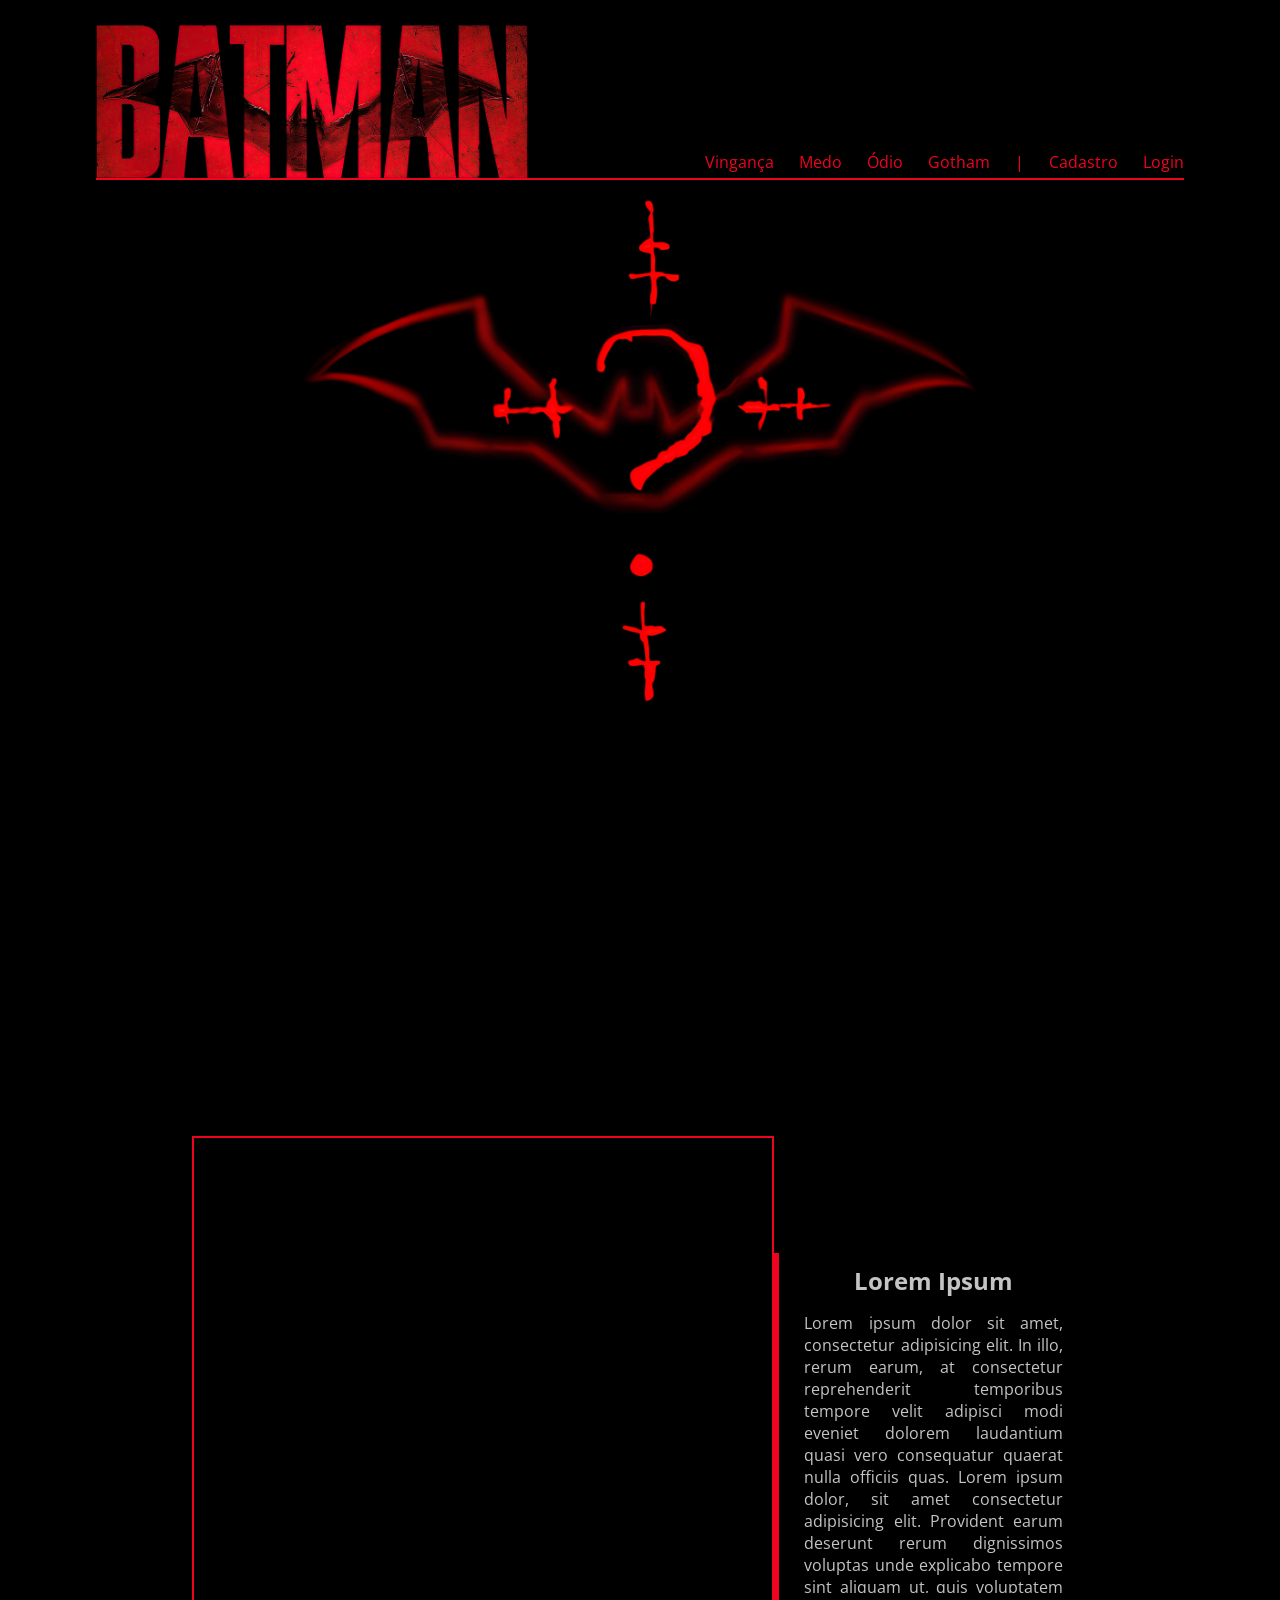
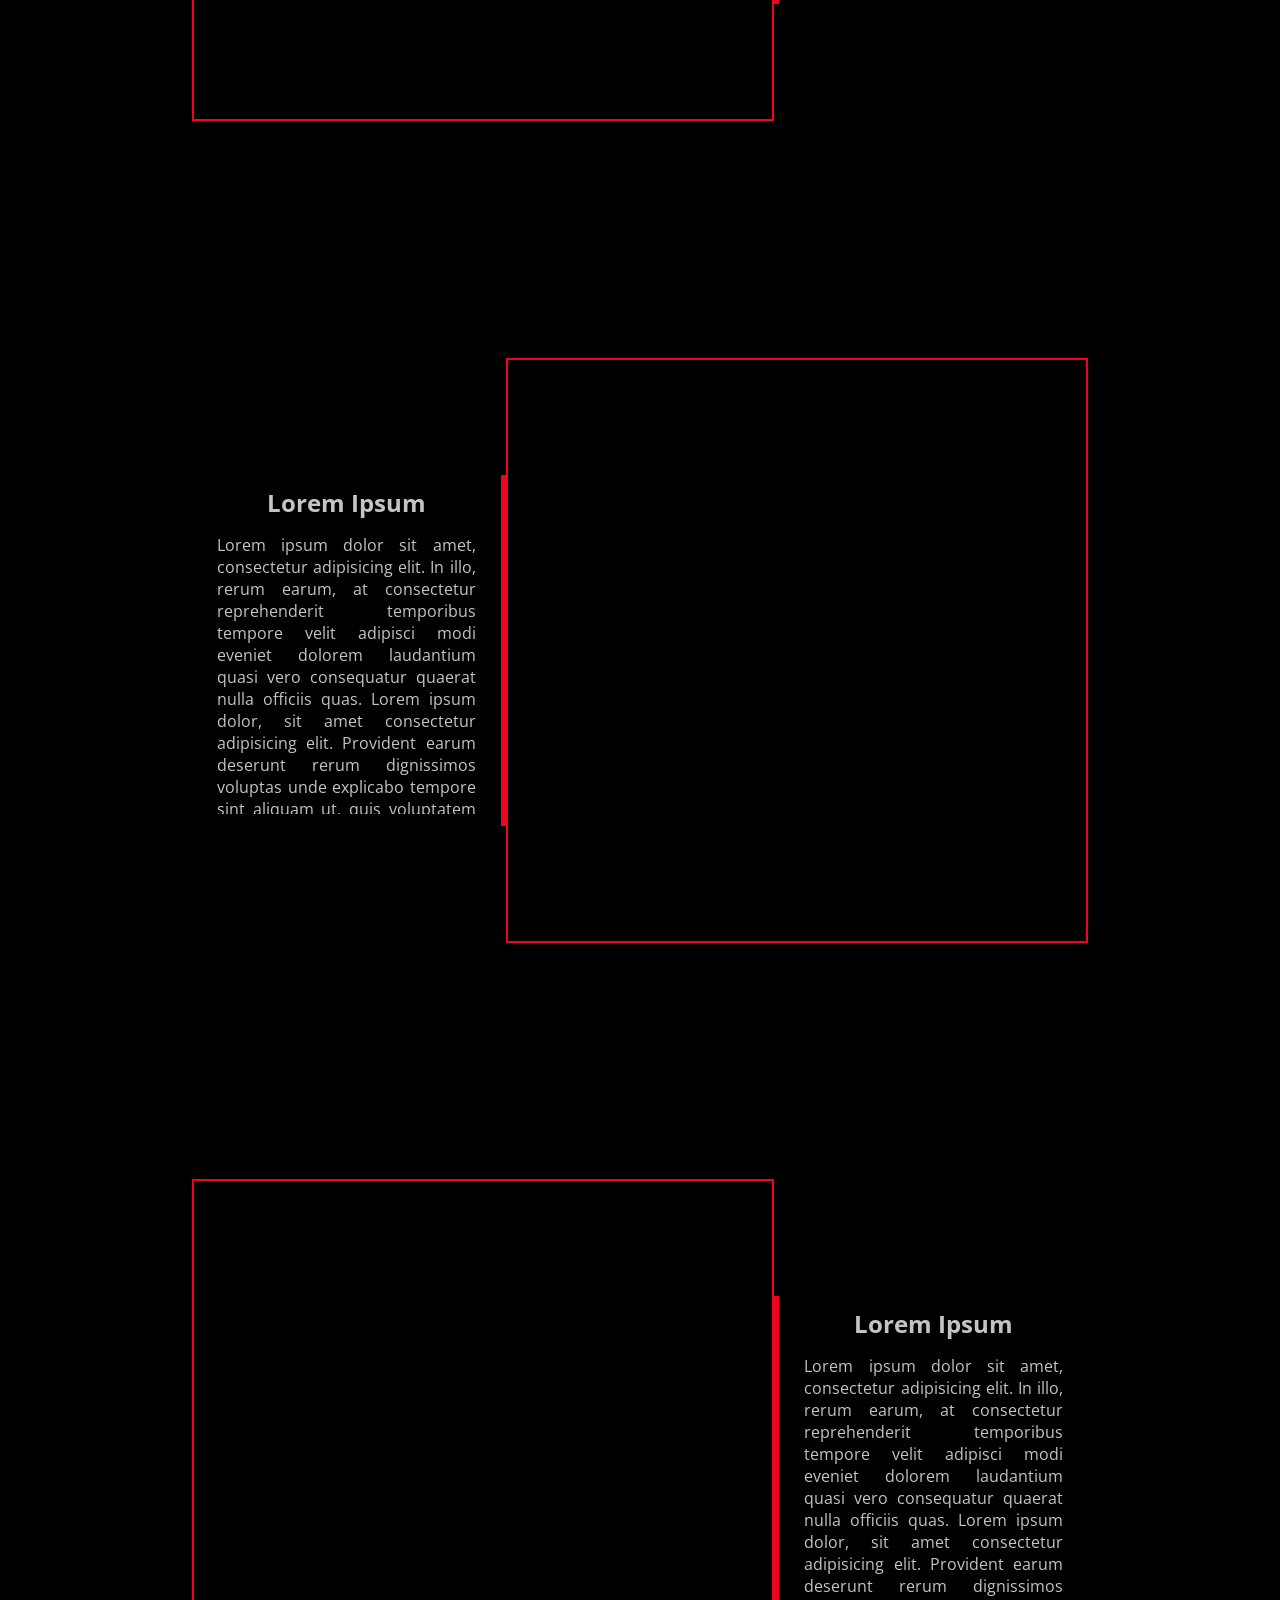
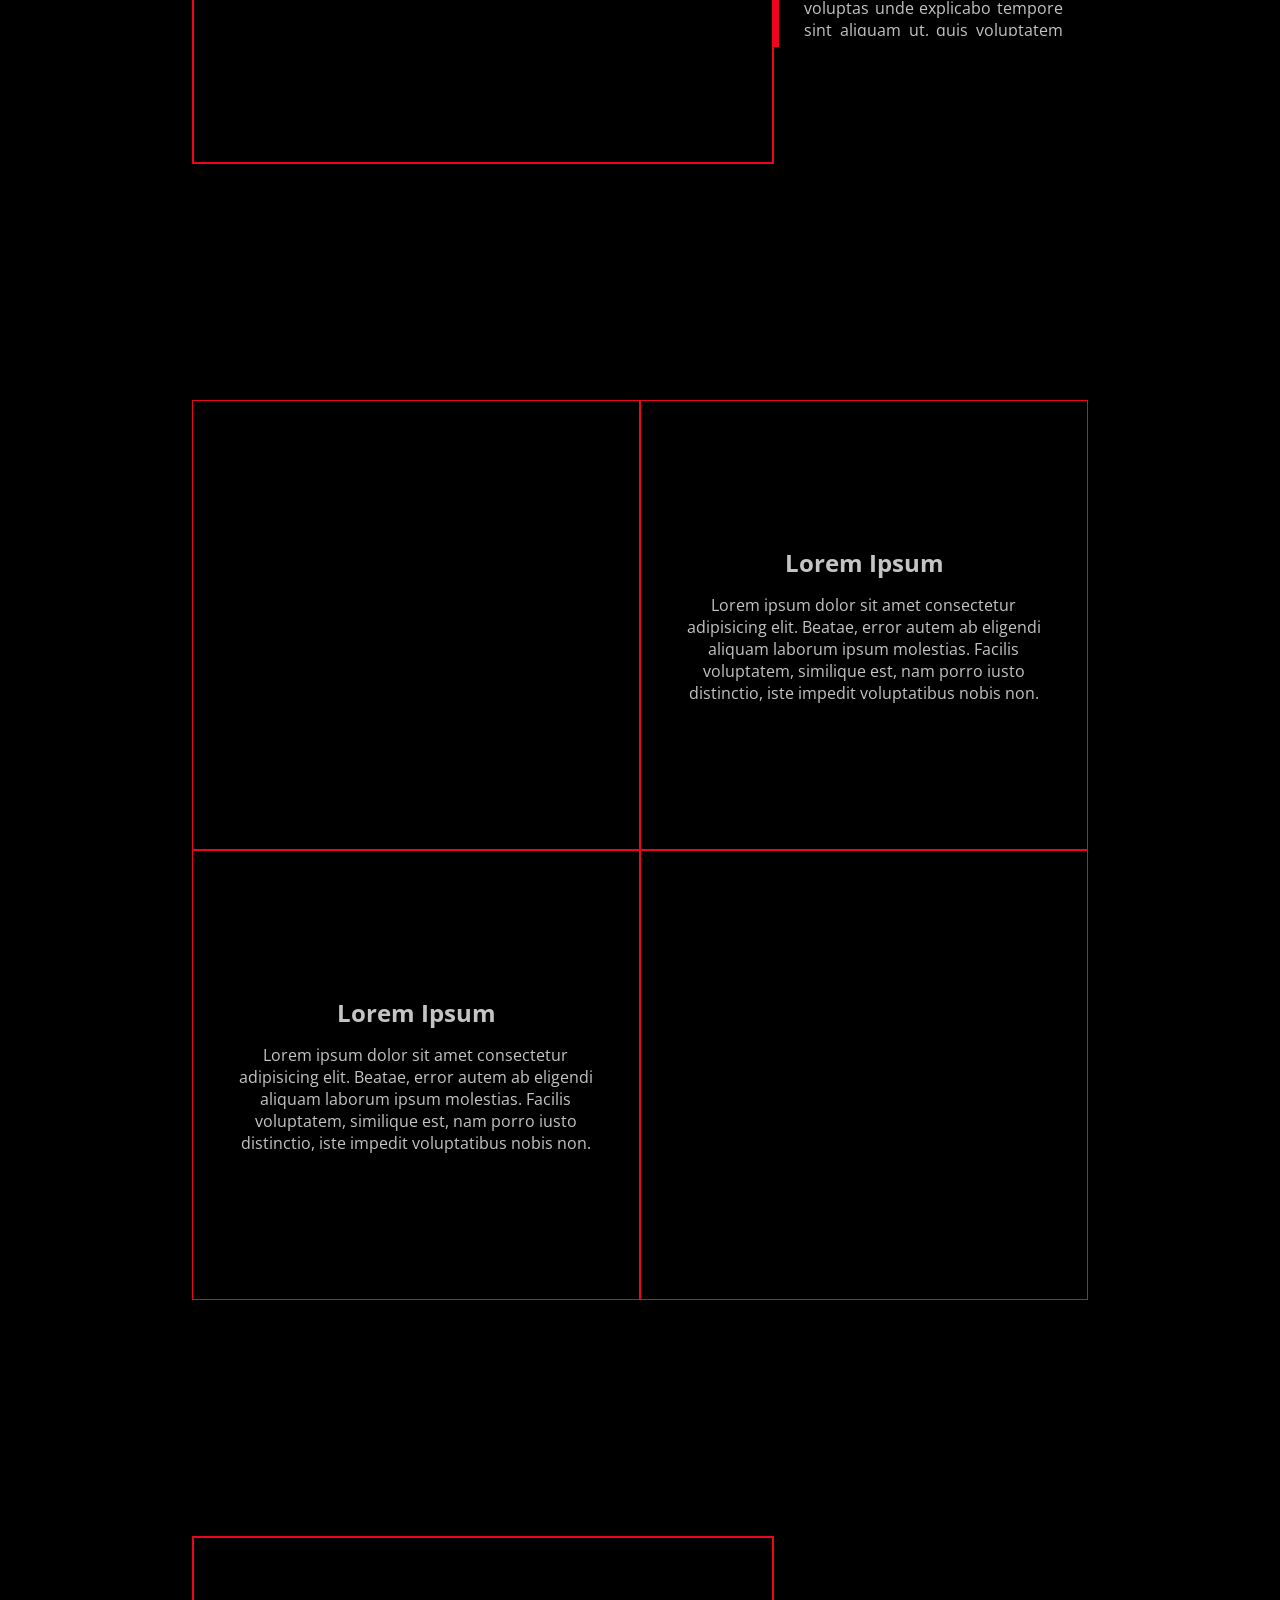
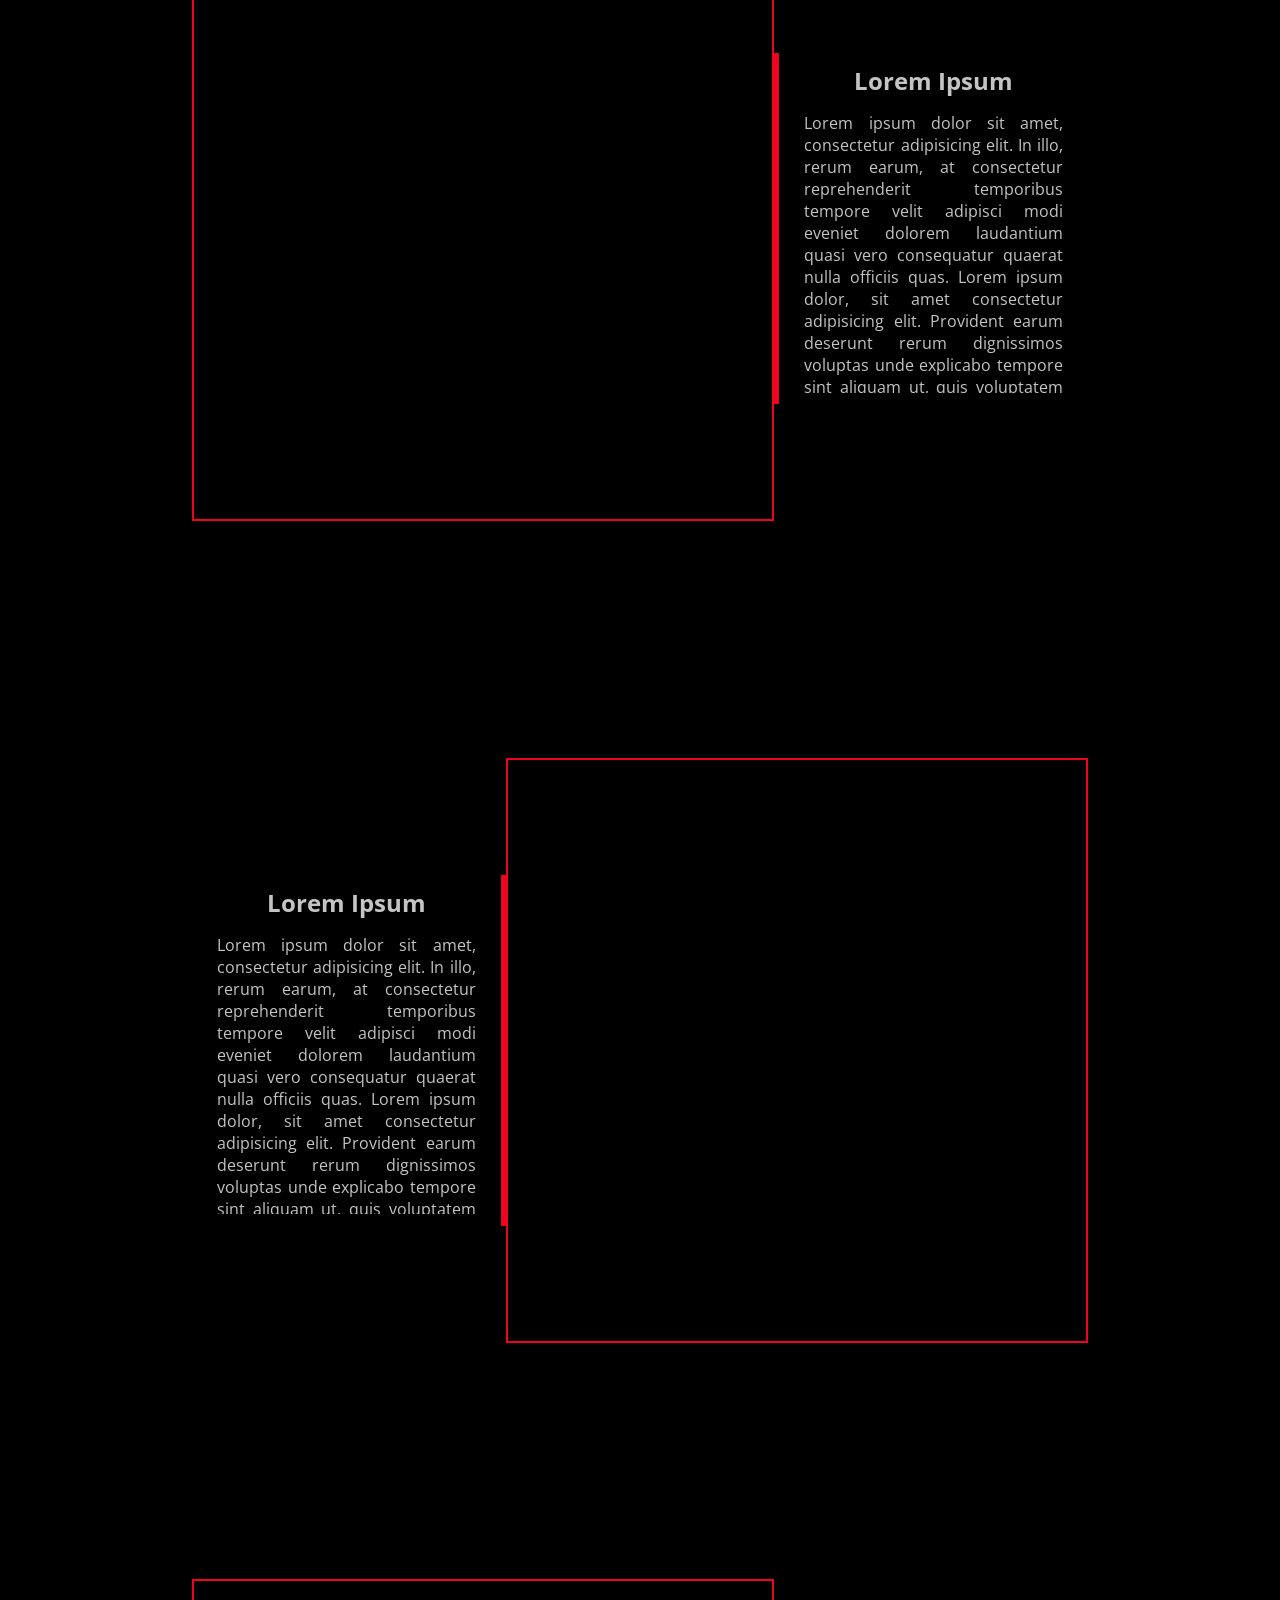
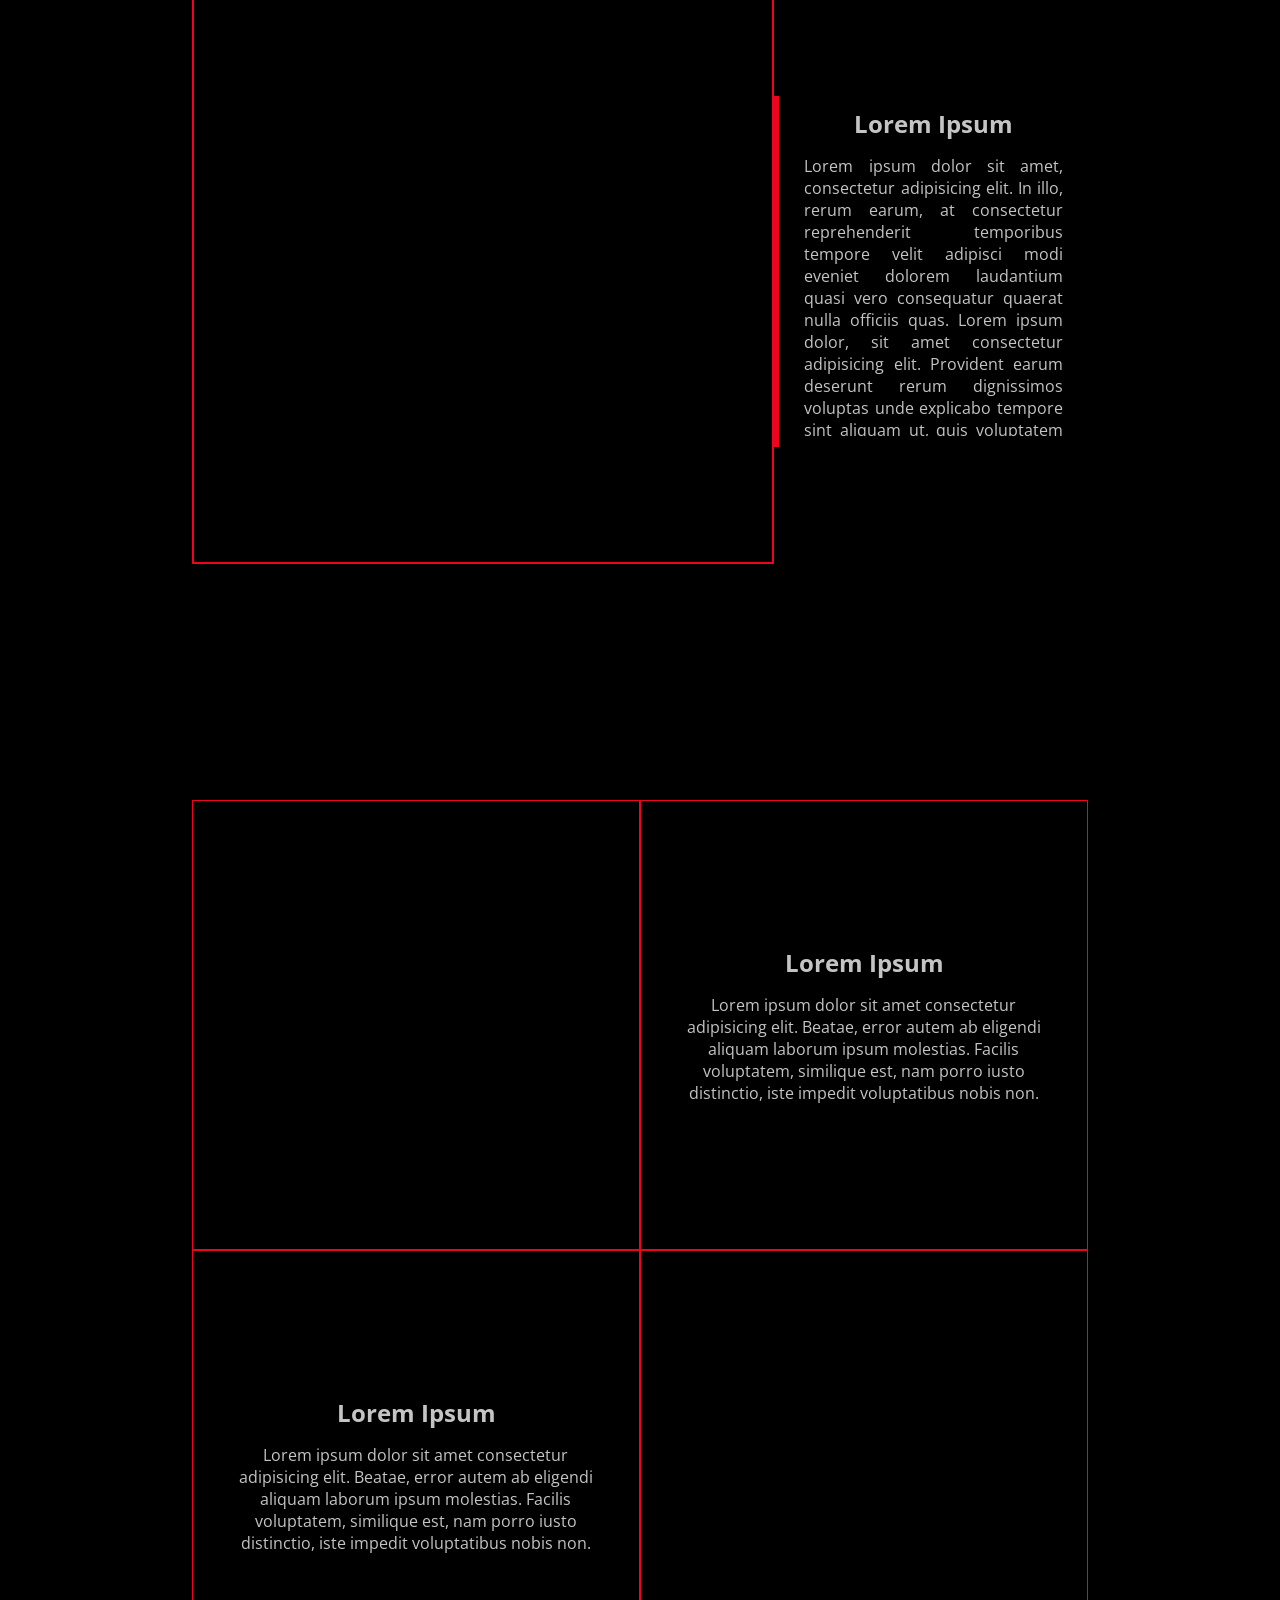
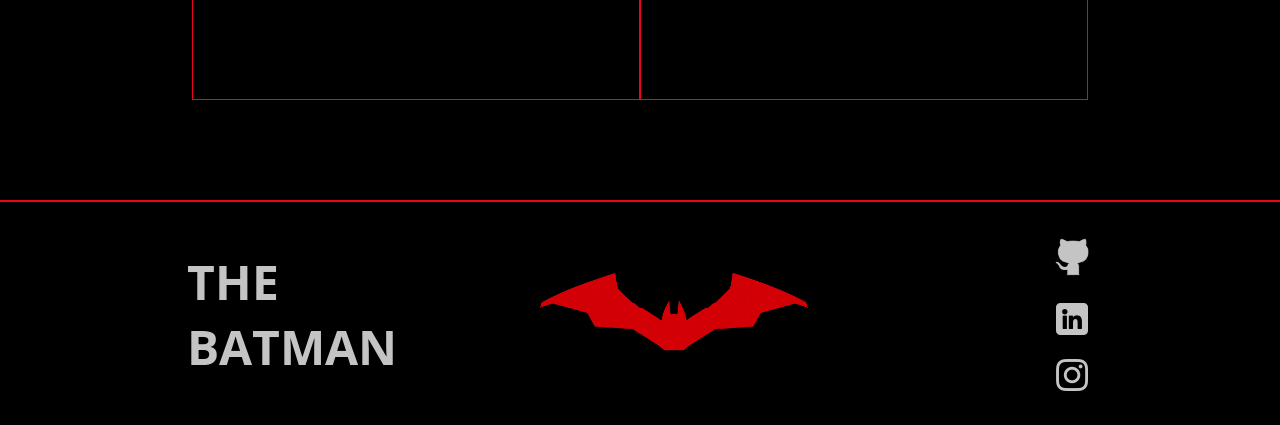
<file: about-batman.html>
<!doctype html>
<html lang="pt-BR">
  <head>
    <meta charset="UTF-8" />
    <meta name="viewport" content="width=device-width, initial-scale=1.0" />
    <title>Vengeance</title>
    <link rel="stylesheet" href="assets/css/about-batman.css" />
    <link rel="icon" href="assets/img/the-batman-logo.png" type="image/png" />
  </head>
  <body>
    <div class="icon-back" onclick="trocarSessao('hero')"></div>
    <div class="hero" id="hero">
      <div class="navbar">
        <div class="navbar-logo" onclick="trocarPagina('index', 'hero')">
          <img src="assets/img/logo-navbar.png" />
        </div>
        <ul class="navbar-links">
          <li onclick="trocarPagina('index', 'vinganca')">Vingança</li>
          <li onclick="trocarPagina('index', 'medo')">Medo</li>
          <li onclick="trocarPagina('index', 'villains')">Ódio</li>
          <li onclick="trocarPagina('index', 'gotham')">Gotham</li>
          <li>|</li>
          <li onclick="trocarPagina('register')">Cadastro</li>
          <li onclick="trocarPagina('Login')">Login</li>
        </ul>
      </div>
      <div class="hero-content"></div>
    </div>
    <div class="cards">
      <div class="card first">
        <div class="card-img"></div>
        <div class="card-text">
          <h2>Lorem Ipsum</h2>
          <div class="p">
            <p>
              Lorem ipsum dolor sit amet, consectetur adipisicing elit. In illo,
              rerum earum, at consectetur reprehenderit temporibus tempore velit
              adipisci modi eveniet dolorem laudantium quasi vero consequatur
              quaerat nulla officiis quas. Lorem ipsum dolor, sit amet
              consectetur adipisicing elit. Provident earum deserunt rerum
              dignissimos voluptas unde explicabo tempore sint aliquam ut, quis
              voluptatem fuga quas, dolorum expedita nihil officia. Dicta,
              laboriosam! Lorem ipsum dolor sit amet, consectetur adipisicing
              elit. In illo, rerum earum, at consectetur reprehenderit
              temporibus tempore velit adipisci modi eveniet dolorem laudantium
              quasi vero consequatur quaerat nulla officiis quas. Lorem ipsum
              dolor, sit amet consectetur adipisicing elit. Provident earum
              deserunt rerum dignissimos voluptas unde explicabo tempore sint
              aliquam ut, quis voluptatem fuga quas, dolorum expedita nihil
              officia. Dicta, laboriosam! Lorem ipsum dolor sit amet,
              consectetur adipisicing elit. In illo, rerum earum, at consectetur
              reprehenderit temporibus tempore velit adipisci modi eveniet
              dolorem laudantium quasi vero consequatur quaerat nulla officiis
              quas. Lorem ipsum dolor, sit amet consectetur adipisicing elit.
              Provident earum deserunt rerum dignissimos voluptas unde explicabo
              tempore sint aliquam ut, quis voluptatem fuga quas, dolorum
              expedita nihil officia. Dicta, laboriosam!
            </p>
          </div>
        </div>
      </div>
      <div class="card second">
        <div class="card-img"></div>
        <div class="card-text">
          <h2>Lorem Ipsum</h2>
          <div class="p">
            <p>
              Lorem ipsum dolor sit amet, consectetur adipisicing elit. In illo,
              rerum earum, at consectetur reprehenderit temporibus tempore velit
              adipisci modi eveniet dolorem laudantium quasi vero consequatur
              quaerat nulla officiis quas. Lorem ipsum dolor, sit amet
              consectetur adipisicing elit. Provident earum deserunt rerum
              dignissimos voluptas unde explicabo tempore sint aliquam ut, quis
              voluptatem fuga quas, dolorum expedita nihil officia. Dicta,
              laboriosam! Lorem ipsum dolor sit amet, consectetur adipisicing
              elit. In illo, rerum earum, at consectetur reprehenderit
              temporibus tempore velit adipisci modi eveniet dolorem laudantium
              quasi vero consequatur quaerat nulla officiis quas. Lorem ipsum
              dolor, sit amet consectetur adipisicing elit. Provident earum
              deserunt rerum dignissimos voluptas unde explicabo tempore sint
              aliquam ut, quis voluptatem fuga quas, dolorum expedita nihil
              officia. Dicta, laboriosam! Lorem ipsum dolor sit amet,
              consectetur adipisicing elit. In illo, rerum earum, at consectetur
              reprehenderit temporibus tempore velit adipisci modi eveniet
              dolorem laudantium quasi vero consequatur quaerat nulla officiis
              quas. Lorem ipsum dolor, sit amet consectetur adipisicing elit.
              Provident earum deserunt rerum dignissimos voluptas unde explicabo
              tempore sint aliquam ut, quis voluptatem fuga quas, dolorum
              expedita nihil officia. Dicta, laboriosam!
            </p>
          </div>
        </div>
      </div>
      <div class="card third">
        <div class="card-img"></div>
        <div class="card-text">
          <h2>Lorem Ipsum</h2>
          <div class="p">
            <p>
              Lorem ipsum dolor sit amet, consectetur adipisicing elit. In illo,
              rerum earum, at consectetur reprehenderit temporibus tempore velit
              adipisci modi eveniet dolorem laudantium quasi vero consequatur
              quaerat nulla officiis quas. Lorem ipsum dolor, sit amet
              consectetur adipisicing elit. Provident earum deserunt rerum
              dignissimos voluptas unde explicabo tempore sint aliquam ut, quis
              voluptatem fuga quas, dolorum expedita nihil officia. Dicta,
              laboriosam! Lorem ipsum dolor sit amet, consectetur adipisicing
              elit. In illo, rerum earum, at consectetur reprehenderit
              temporibus tempore velit adipisci modi eveniet dolorem laudantium
              quasi vero consequatur quaerat nulla officiis quas. Lorem ipsum
              dolor, sit amet consectetur adipisicing elit. Provident earum
              deserunt rerum dignissimos voluptas unde explicabo tempore sint
              aliquam ut, quis voluptatem fuga quas, dolorum expedita nihil
              officia. Dicta, laboriosam! Lorem ipsum dolor sit amet,
              consectetur adipisicing elit. In illo, rerum earum, at consectetur
              reprehenderit temporibus tempore velit adipisci modi eveniet
              dolorem laudantium quasi vero consequatur quaerat nulla officiis
              quas. Lorem ipsum dolor, sit amet consectetur adipisicing elit.
              Provident earum deserunt rerum dignissimos voluptas unde explicabo
              tempore sint aliquam ut, quis voluptatem fuga quas, dolorum
              expedita nihil officia. Dicta, laboriosam!
            </p>
          </div>
        </div>
      </div>
    </div>
    <div class="gallery">
      <div class="gallery-content">
        <div class="gallery-card first"></div>
        <div class="gallery-card second">
          <h2>Lorem Ipsum</h2>
          <p>
            Lorem ipsum dolor sit amet consectetur adipisicing elit. Beatae,
            error autem ab eligendi aliquam laborum ipsum molestias. Facilis
            voluptatem, similique est, nam porro iusto distinctio, iste impedit
            voluptatibus nobis non.
          </p>
        </div>
        <div class="gallery-card third">
          <h2>Lorem Ipsum</h2>
          <p>
            Lorem ipsum dolor sit amet consectetur adipisicing elit. Beatae,
            error autem ab eligendi aliquam laborum ipsum molestias. Facilis
            voluptatem, similique est, nam porro iusto distinctio, iste impedit
            voluptatibus nobis non.
          </p>
        </div>
        <div class="gallery-card fourth"></div>
      </div>
    </div>
    <div class="cards second">
      <div class="card first">
        <div class="card-img"></div>
        <div class="card-text">
          <h2>Lorem Ipsum</h2>
          <div class="p">
            <p>
              Lorem ipsum dolor sit amet, consectetur adipisicing elit. In illo,
              rerum earum, at consectetur reprehenderit temporibus tempore velit
              adipisci modi eveniet dolorem laudantium quasi vero consequatur
              quaerat nulla officiis quas. Lorem ipsum dolor, sit amet
              consectetur adipisicing elit. Provident earum deserunt rerum
              dignissimos voluptas unde explicabo tempore sint aliquam ut, quis
              voluptatem fuga quas, dolorum expedita nihil officia. Dicta,
              laboriosam! Lorem ipsum dolor sit amet, consectetur adipisicing
              elit. In illo, rerum earum, at consectetur reprehenderit
              temporibus tempore velit adipisci modi eveniet dolorem laudantium
              quasi vero consequatur quaerat nulla officiis quas. Lorem ipsum
              dolor, sit amet consectetur adipisicing elit. Provident earum
              deserunt rerum dignissimos voluptas unde explicabo tempore sint
              aliquam ut, quis voluptatem fuga quas, dolorum expedita nihil
              officia. Dicta, laboriosam! Lorem ipsum dolor sit amet,
              consectetur adipisicing elit. In illo, rerum earum, at consectetur
              reprehenderit temporibus tempore velit adipisci modi eveniet
              dolorem laudantium quasi vero consequatur quaerat nulla officiis
              quas. Lorem ipsum dolor, sit amet consectetur adipisicing elit.
              Provident earum deserunt rerum dignissimos voluptas unde explicabo
              tempore sint aliquam ut, quis voluptatem fuga quas, dolorum
              expedita nihil officia. Dicta, laboriosam!
            </p>
          </div>
        </div>
      </div>
      <div class="card second">
        <div class="card-img"></div>
        <div class="card-text">
          <h2>Lorem Ipsum</h2>
          <div class="p">
            <p>
              Lorem ipsum dolor sit amet, consectetur adipisicing elit. In illo,
              rerum earum, at consectetur reprehenderit temporibus tempore velit
              adipisci modi eveniet dolorem laudantium quasi vero consequatur
              quaerat nulla officiis quas. Lorem ipsum dolor, sit amet
              consectetur adipisicing elit. Provident earum deserunt rerum
              dignissimos voluptas unde explicabo tempore sint aliquam ut, quis
              voluptatem fuga quas, dolorum expedita nihil officia. Dicta,
              laboriosam! Lorem ipsum dolor sit amet, consectetur adipisicing
              elit. In illo, rerum earum, at consectetur reprehenderit
              temporibus tempore velit adipisci modi eveniet dolorem laudantium
              quasi vero consequatur quaerat nulla officiis quas. Lorem ipsum
              dolor, sit amet consectetur adipisicing elit. Provident earum
              deserunt rerum dignissimos voluptas unde explicabo tempore sint
              aliquam ut, quis voluptatem fuga quas, dolorum expedita nihil
              officia. Dicta, laboriosam! Lorem ipsum dolor sit amet,
              consectetur adipisicing elit. In illo, rerum earum, at consectetur
              reprehenderit temporibus tempore velit adipisci modi eveniet
              dolorem laudantium quasi vero consequatur quaerat nulla officiis
              quas. Lorem ipsum dolor, sit amet consectetur adipisicing elit.
              Provident earum deserunt rerum dignissimos voluptas unde explicabo
              tempore sint aliquam ut, quis voluptatem fuga quas, dolorum
              expedita nihil officia. Dicta, laboriosam!
            </p>
          </div>
        </div>
      </div>
      <div class="card third">
        <div class="card-img"></div>
        <div class="card-text">
          <h2>Lorem Ipsum</h2>
          <div class="p">
            <p>
              Lorem ipsum dolor sit amet, consectetur adipisicing elit. In illo,
              rerum earum, at consectetur reprehenderit temporibus tempore velit
              adipisci modi eveniet dolorem laudantium quasi vero consequatur
              quaerat nulla officiis quas. Lorem ipsum dolor, sit amet
              consectetur adipisicing elit. Provident earum deserunt rerum
              dignissimos voluptas unde explicabo tempore sint aliquam ut, quis
              voluptatem fuga quas, dolorum expedita nihil officia. Dicta,
              laboriosam! Lorem ipsum dolor sit amet, consectetur adipisicing
              elit. In illo, rerum earum, at consectetur reprehenderit
              temporibus tempore velit adipisci modi eveniet dolorem laudantium
              quasi vero consequatur quaerat nulla officiis quas. Lorem ipsum
              dolor, sit amet consectetur adipisicing elit. Provident earum
              deserunt rerum dignissimos voluptas unde explicabo tempore sint
              aliquam ut, quis voluptatem fuga quas, dolorum expedita nihil
              officia. Dicta, laboriosam! Lorem ipsum dolor sit amet,
              consectetur adipisicing elit. In illo, rerum earum, at consectetur
              reprehenderit temporibus tempore velit adipisci modi eveniet
              dolorem laudantium quasi vero consequatur quaerat nulla officiis
              quas. Lorem ipsum dolor, sit amet consectetur adipisicing elit.
              Provident earum deserunt rerum dignissimos voluptas unde explicabo
              tempore sint aliquam ut, quis voluptatem fuga quas, dolorum
              expedita nihil officia. Dicta, laboriosam!
            </p>
          </div>
        </div>
      </div>
    </div>
    <div class="gallery second">
      <div class="gallery-content">
        <div class="gallery-card first"></div>
        <div class="gallery-card second">
          <h2>Lorem Ipsum</h2>
          <p>
            Lorem ipsum dolor sit amet consectetur adipisicing elit. Beatae,
            error autem ab eligendi aliquam laborum ipsum molestias. Facilis
            voluptatem, similique est, nam porro iusto distinctio, iste impedit
            voluptatibus nobis non.
          </p>
        </div>
        <div class="gallery-card third">
          <h2>Lorem Ipsum</h2>
          <p>
            Lorem ipsum dolor sit amet consectetur adipisicing elit. Beatae,
            error autem ab eligendi aliquam laborum ipsum molestias. Facilis
            voluptatem, similique est, nam porro iusto distinctio, iste impedit
            voluptatibus nobis non.
          </p>
        </div>
        <div class="gallery-card fourth"></div>
      </div>
    </div>
    <div class="footer">
      <div class="footer-title">
        <h2>
          The <br />
          batman
        </h2>
      </div>
      <div class="footer-logo" onclick="trocarSessao('hero')"></div>
      <div class="footer-links">
        <ul>
          <li class="git-hub"></li>
          <li class="linkedin"></li>
          <li class="instagram"></li>
        </ul>
      </div>
    </div>
  </body>
</html>
<script>
  let iconBack = document.querySelector(".icon-back");

  window.onscroll = function () {
    scrollFunction();
  };

  function scrollFunction() {
    if (
      document.body.scrollTop > 100 ||
      document.documentElement.scrollTop > 100
    ) {
      iconBack.style.display = "block";
    } else {
      iconBack.style.display = "none";
    }
  }

  scrollFunction();

  function trocarPagina(pagina, sessao) {
    window.location = `${pagina}.html#${sessao}`;
  }

  function trocarSessao(sessao) {
    sessao = document.getElementById(sessao);
    sessao.scrollIntoView({ behavior: "smooth" });
  }
</script>
</file>
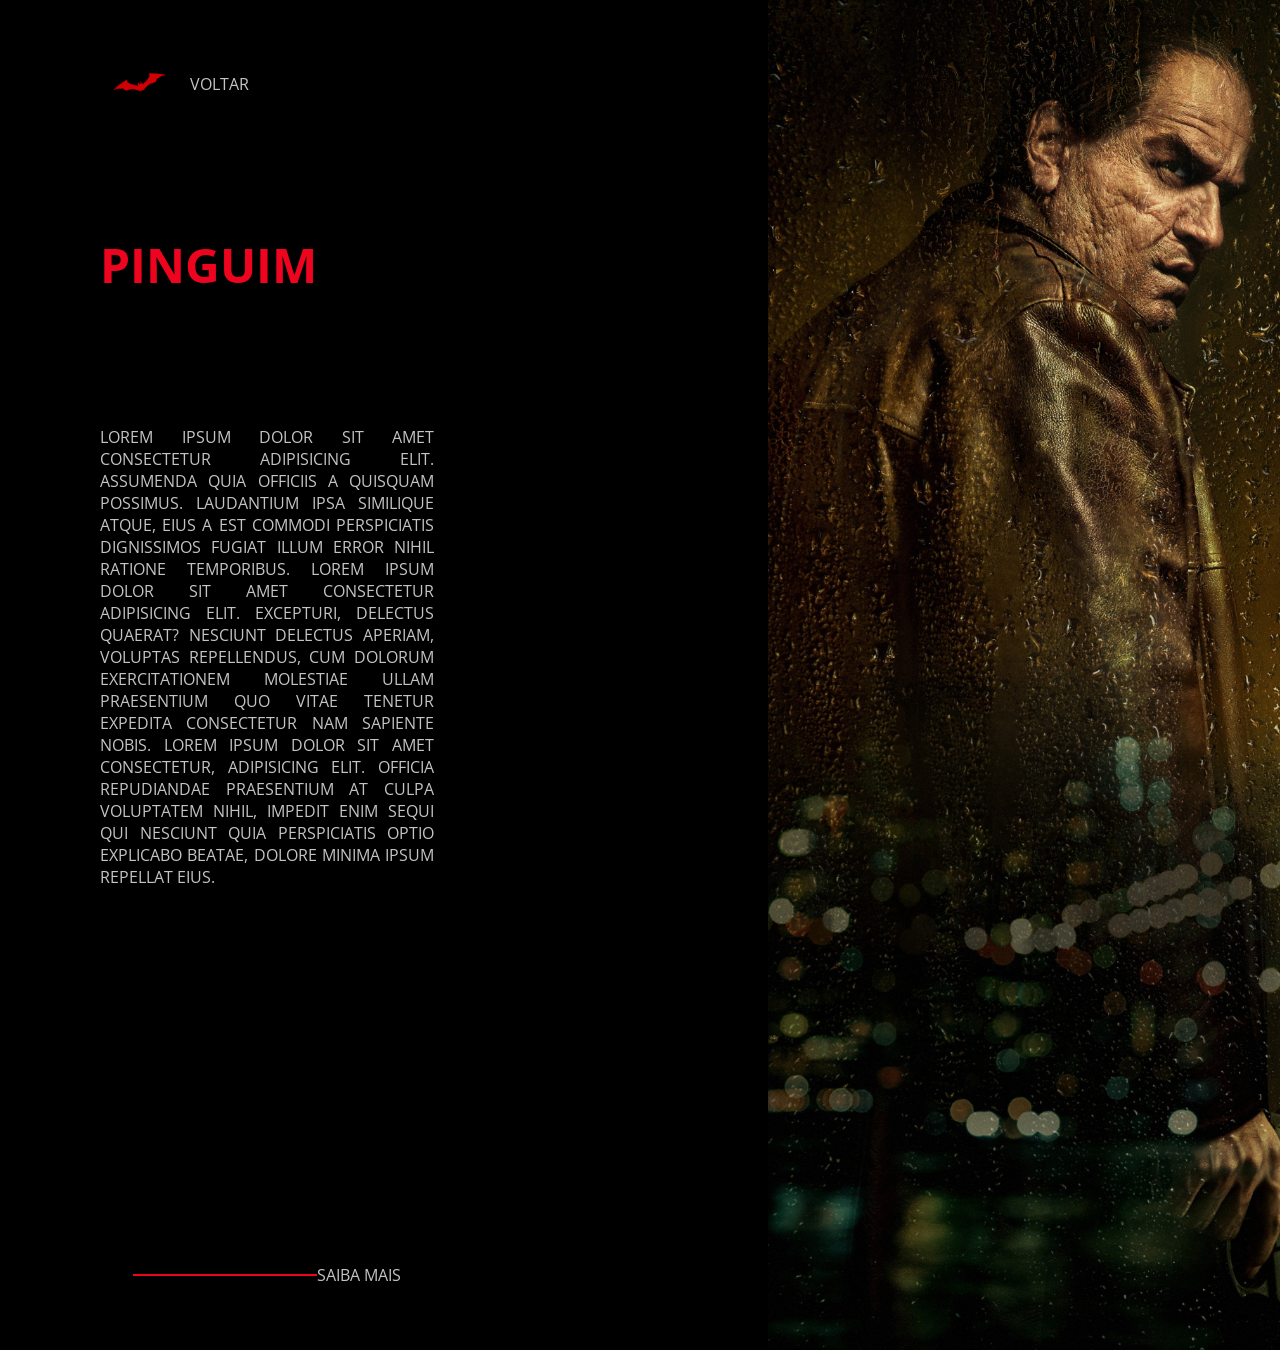
<file: about-penguin.html>
<!doctype html>
<html lang="pt-BR">
  <head>
    <meta charset="UTF-8" />
    <meta name="viewport" content="width=device-width, initial-scale=1.0" />
    <title>Pinguim</title>
    <link rel="stylesheet" href="assets/css/about-villains.css" />
    <link rel="icon" href="assets/img/the-batman-logo.png" type="image/png" />
  </head>
  <body>
    <div class="layout">
      <div class="content">
        <div class="back-link" onclick="voltarHome()">
          <img src="assets/img/bat-symbol.png" />
          <span>Voltar</span>
        </div>
        <h1>Pinguim</h1>
        <p>
          Lorem ipsum dolor sit amet consectetur adipisicing elit. Assumenda
          quia officiis a quisquam possimus. Laudantium ipsa similique atque,
          eius a est commodi perspiciatis dignissimos fugiat illum error nihil
          ratione temporibus. Lorem ipsum dolor sit amet consectetur adipisicing
          elit. Excepturi, delectus quaerat? Nesciunt delectus aperiam, voluptas
          repellendus, cum dolorum exercitationem molestiae ullam praesentium
          quo vitae tenetur expedita consectetur nam sapiente nobis. Lorem ipsum
          dolor sit amet consectetur, adipisicing elit. Officia repudiandae
          praesentium at culpa voluptatem nihil, impedit enim sequi qui nesciunt
          quia perspiciatis optio explicabo beatae, dolore minima ipsum repellat
          eius.
        </p>
        <div class="card-wrapper">
          <div class="card-image second">
            <div class="card-footer">
              <div class="card-line"></div>
              <p>Saiba mais</p>
            </div>
          </div>
        </div>
      </div>
      <div class="side-banner second"></div>
    </div>
  </body>
</html>
<script>
  function voltarHome() {
    window.location.href = "index.html#villains";
  }
</script>
</file>
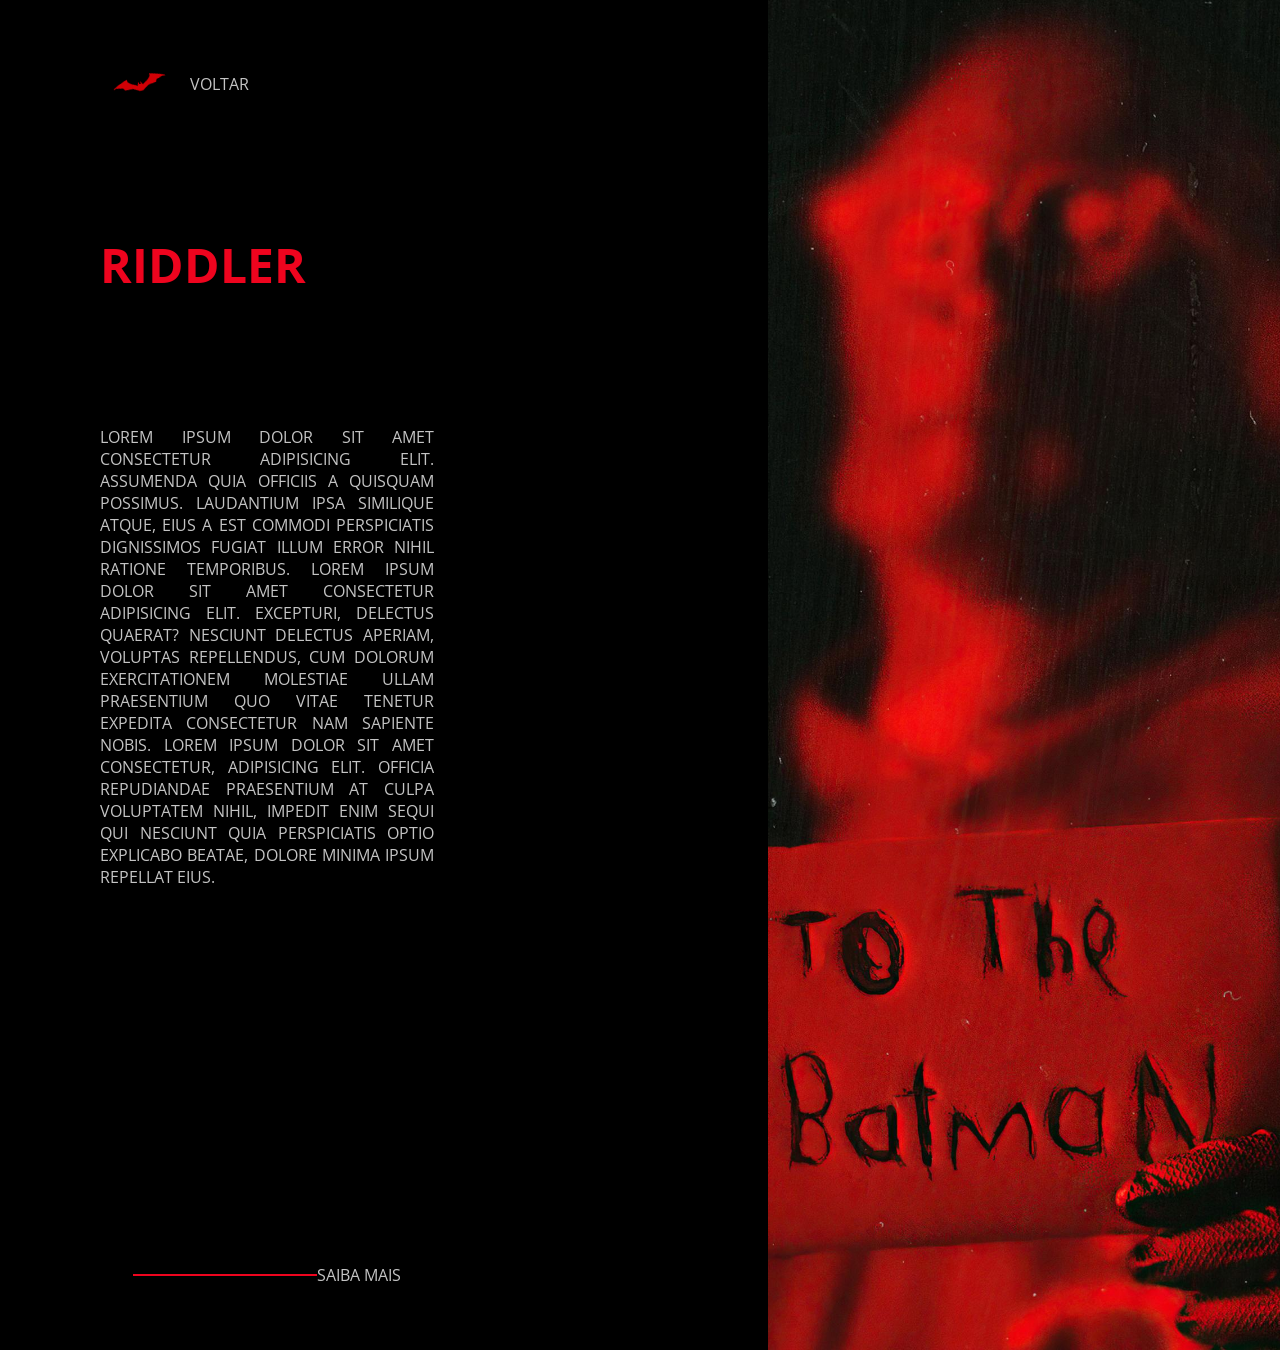
<file: about-riddler.html>
<!doctype html>
<html lang="pt-BR">
  <head>
    <meta charset="UTF-8" />
    <meta name="viewport" content="width=device-width, initial-scale=1.0" />
    <title>Riddler</title>
    <link rel="stylesheet" href="assets/css/about-villains.css" />
    <link rel="icon" href="assets/img/the-batman-logo.png" type="image/png" />
  </head>
  <body>
    <div class="layout">
      <div class="content">
        <div class="back-link" onclick="voltarHome()">
          <img src="assets/img/bat-symbol.png" />
          <span>Voltar</span>
        </div>
        <h1>Riddler</h1>
        <p>
          Lorem ipsum dolor sit amet consectetur adipisicing elit. Assumenda
          quia officiis a quisquam possimus. Laudantium ipsa similique atque,
          eius a est commodi perspiciatis dignissimos fugiat illum error nihil
          ratione temporibus. Lorem ipsum dolor sit amet consectetur adipisicing
          elit. Excepturi, delectus quaerat? Nesciunt delectus aperiam, voluptas
          repellendus, cum dolorum exercitationem molestiae ullam praesentium
          quo vitae tenetur expedita consectetur nam sapiente nobis. Lorem ipsum
          dolor sit amet consectetur, adipisicing elit. Officia repudiandae
          praesentium at culpa voluptatem nihil, impedit enim sequi qui nesciunt
          quia perspiciatis optio explicabo beatae, dolore minima ipsum repellat
          eius.
        </p>
        <div class="card-wrapper">
          <div class="card-image">
            <div class="card-footer">
              <div class="card-line"></div>
              <p>Saiba mais</p>
            </div>
          </div>
        </div>
      </div>
      <div class="side-banner"></div>
    </div>
  </body>
</html>
<script>
  function voltarHome() {
    window.location.href = "index.html#villains";
  }
</script>
</file>
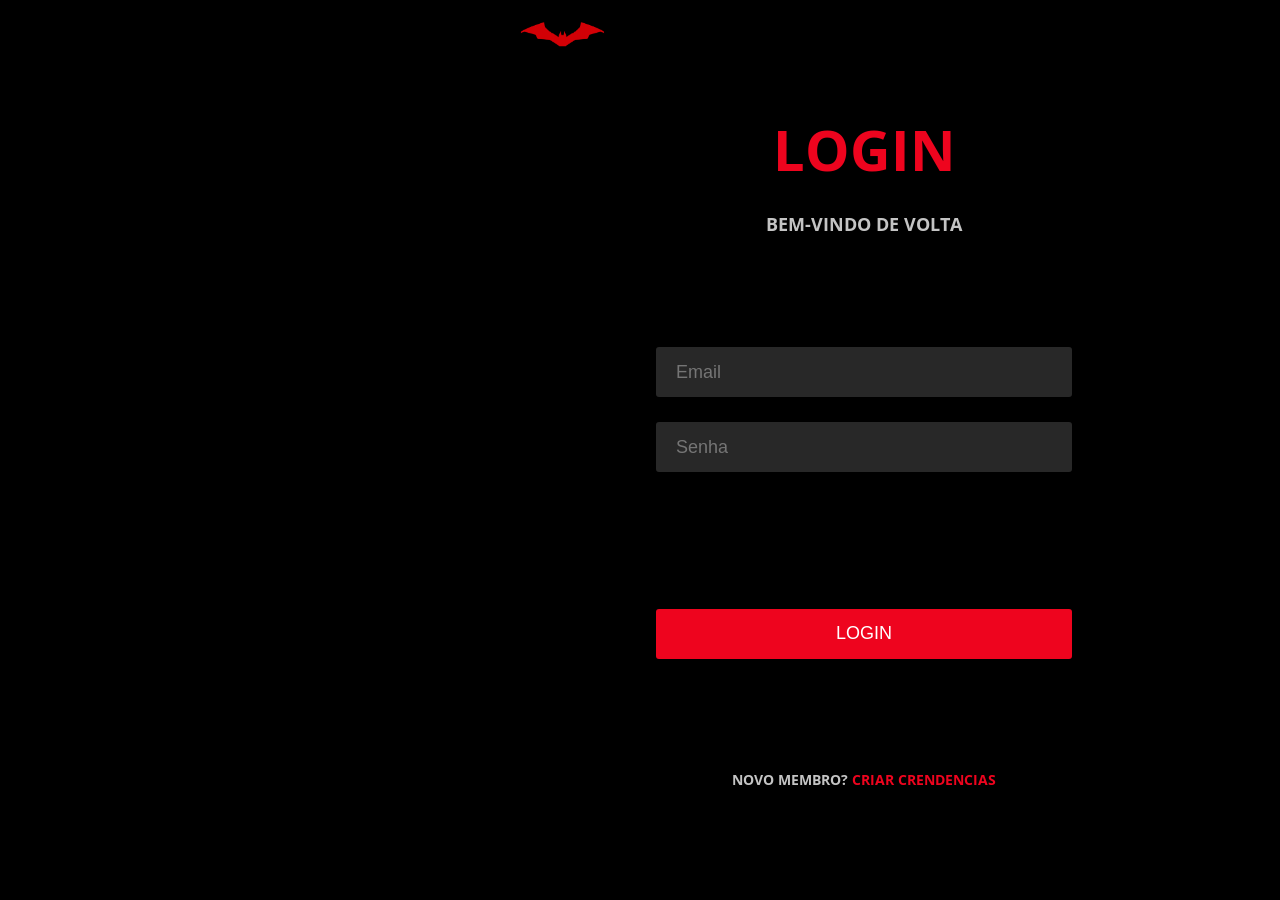
<file: login.html>
<!doctype html>
<html lang="pt-BR">
  <head>
    <meta charset="UTF-8" />
    <meta name="viewport" content="width=device-width, initial-scale=1.0" />
    <title>Login</title>
    <link rel="stylesheet" href="assets/css/login.css" />
    <link rel="icon" href="assets/img/the-batman-logo.png" type="image/png" />
  </head>
  <body>
    <div class="icon-back" onclick="trocarSessao('hero')"></div>
    <div class="container">
      <div class="banner"></div>
      <div class="form">
        <div>
          <div class="title">
            <h1>Login</h1>
          </div>
          <div class="subtitle">
            <h2>Bem-vindo de volta</h2>
          </div>
        </div>
        <div class="input">
          <input type="email" id="input_login" placeholder="Email" />
          <input type="password" id="input_password" placeholder="Senha" />
        </div>
        <div class="button">
          <button>login</button>
        </div>
        <div class="register">
          <h3>
            Novo membro?
            <span><a href="register.html">Criar crendencias</a></span>
          </h3>
        </div>
      </div>
    </div>
  </body>
</html>
<script>
  function trocarPagina(pagina) {
    window.location = `${pagina}.html#hero`;
  }
</script>
</file>
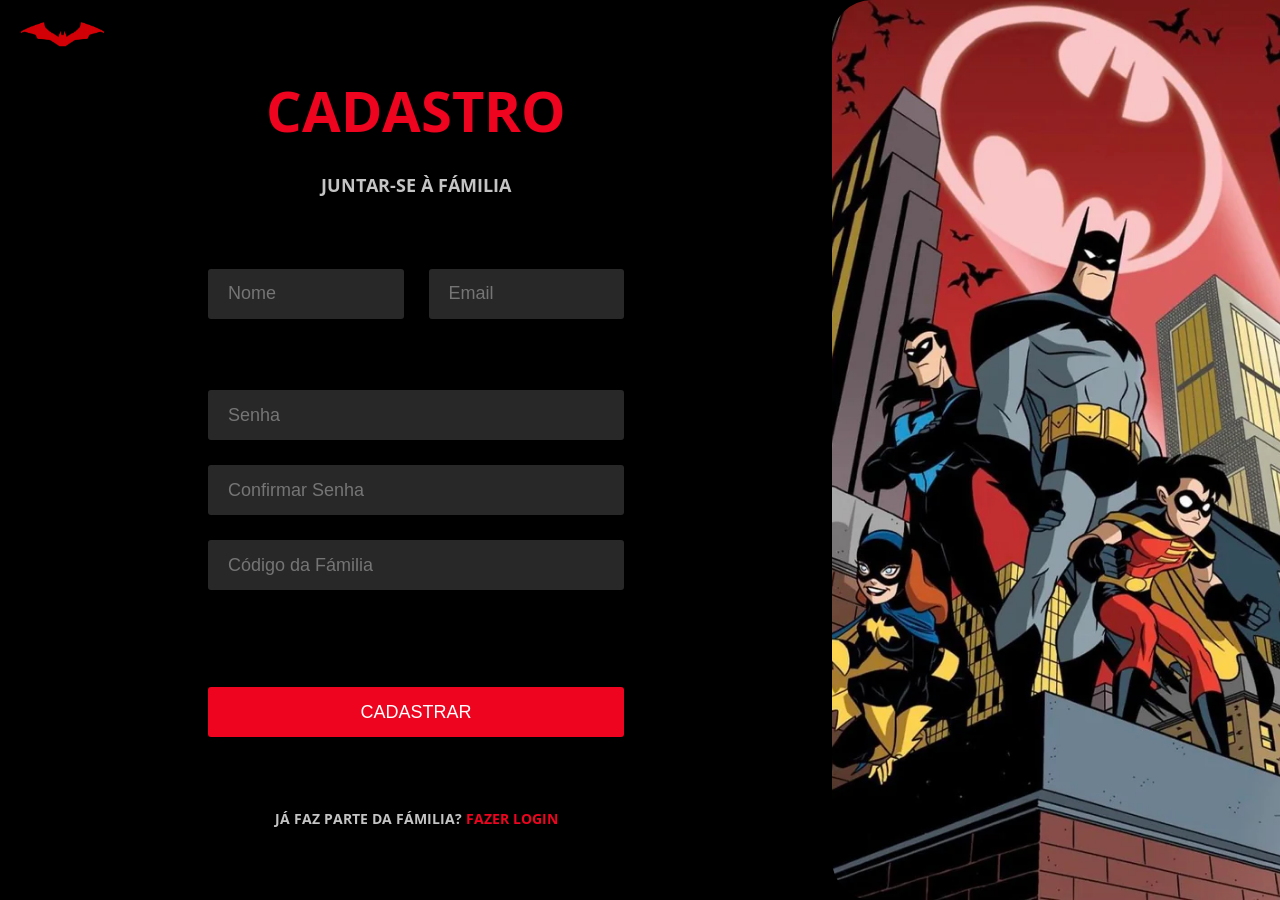
<file: register.html>
<!doctype html>
<html lang="pt-BR">
  <head>
    <meta charset="UTF-8" />
    <meta name="viewport" content="width=device-width, initial-scale=1.0" />
    <title>Login</title>
    <link rel="stylesheet" href="assets/css/login.css" />
    <link rel="icon" href="assets/img/the-batman-logo.png" type="image/png" />
  </head>
  <body>
    <div class="icon-back second" onclick="trocarPagina('index')"></div>
    <div class="container second">
      <div class="banner second"></div>
      <div class="form">
        <div>
          <div class="title">
            <h1>Cadastro</h1>
          </div>
          <div class="subtitle">
            <h2>juntar-se à fámilia</h2>
          </div>
        </div>
        <div class="input second">
          <input type="text" id="input_nome" placeholder="Nome" />
          <input type="email" id="input_email" placeholder="Email" />
        </div>
        <div class="input third">
          <input type="text" id="input_senha" placeholder="Senha" />
          <input
            type="email"
            id="input_confirmar_senha"
            placeholder="Confirmar Senha"
          />
          <input
            type="email"
            id="input_codigo"
            placeholder="Código da Fámilia"
          />
        </div>
        <div class="button">
          <button>Cadastrar</button>
        </div>
        <div class="register">
          <h3>
            já Faz parte da fámilia?
            <span><a href="login.html">Fazer login</a></span>
          </h3>
        </div>
      </div>
    </div>
  </body>
</html>
<script>
  function trocarPagina(pagina) {
    window.location = `${pagina}.html#hero`;
  }
</script>
</file>
<file: assets/css/about-batman.css>
@import url("https://fonts.googleapis.com/css2?family=Inter:ital,opsz,wght@0,14..32,100..900;1,14..32,100..900&family=Open+Sans:ital,wght@0,300..800;1,300..800&display=swap");

* {
  margin: 0;
  padding: 0;
  box-sizing: border-box;
  overflow-x: hidden;
  color: #c4c4c4;
  scrollbar-width: thin;
  scrollbar-color: #ee041e #0a0a0a;
}

html,
body {
  min-height: 100vh;
  font-family: "Open Sans";
  background-color: black;
}

.icon-back {
  position: fixed;
  bottom: 20px;
  right: 0;
  width: 125px;
  height: 30px;
  background-image: url("../img/bat-symbol.png");
  background-size: cover;
  background-position: center;
  background-repeat: no-repeat;
  z-index: 2;
  cursor: pointer;
}

.hero {
  width: 100%;
  height: 100vh;
  background-image: url("../img/riddler-mark.jpg");
  background-size: cover;
  background-position: top;
}

.navbar {
  display: flex;
  justify-content: space-between;
  align-items: flex-end;
  width: 85%;
  height: 20vh;
  margin: 0 auto;
  padding-top: 25px;
  border-bottom: 2px solid #ee041e;
}

.navbar-logo {
  height: 100%;
  overflow: hidden;
  cursor: pointer;
}

.navbar-logo img {
  width: 100%;
  height: 100%;
}

.navbar-links {
  display: flex;
}

.navbar-links li {
  color: #ee041e;
  margin-left: 25px;
  margin-bottom: 5px;
  cursor: pointer;
}

.hero-content {
  display: flex;
  flex-direction: column;
  align-items: center;
  justify-content: center;
  height: 60%;
}

.hero-title,
.hero-subtitle {
  color: #fff;
  letter-spacing: 20%;
}

.hero-title {
  font-size: 50px;
}

.cards {
  display: flex;
  flex-direction: column;
  align-items: center;
  justify-content: space-evenly;
  height: 300vh;
  width: 100%;
}

.card {
  display: flex;
  align-items: center;
  width: 70%;
  height: 65vh;
}

.card-img {
  width: 65%;
  height: 100%;
  border: 2px solid #ee041e;
}

.card-text {
  display: flex;
  flex-direction: column;
  justify-content: center;
  align-items: center;
  width: 35%;
  height: 60%;
  text-align: justify;
  border-left: 5px solid #ee041e;
}

.p {
  height: 80%;
  margin-top: 15px;
  padding: 0 25px;
}

.card.first .card-img {
  background-image: url("https://images.wallpapersden.com/image/download/the-batman-aesthetic-movie-minimal_bWdmamqUmZqaraWkpJRqZWVlrWxpbms.jpg");
  background-position: center;
  background-size: cover;
}

.card.second .card-img {
  background-image: url("https://d2d7ho1ae66ldi.cloudfront.net/ArquivoNoticias/8e89ae6e-988b-11ec-aa6e-9587410378a2/the-batman-critica.jpg");
  background-position: right;
  background-size: cover;
}

.card.third .card-img {
  background-image: url("https://consequence.net/wp-content/uploads/2022/01/batman-robert-pattinson-bruce-wayne-kurt-cobain.jpg?quality=80");
  background-position: center;
  background-size: cover;
}

.card.second {
  flex-direction: row-reverse;
}

.card.second .card-text {
  border: none;
  border-right: 5px solid #ee041e;
  padding: 0;
}

.card.second .p {
  direction: rtl;
}

.card.second .p p {
  direction: ltr;
}

.gallery {
  display: flex;
  justify-content: center;
  align-items: center;
  width: 100%;
  height: 100vh;
}

.gallery-content {
  display: flex;
  flex-wrap: wrap;
  width: 70%;
  height: 100%;
}

.gallery-card {
  width: 50%;
  height: 50%;
  border: 1px solid #ee041e;
}

.gallery-card.first,
.gallery-card.fourth {
  background-size: cover;
  background-position: center;
}

.gallery-card.second,
.gallery-card.third {
  display: flex;
  flex-direction: column;
  justify-content: center;
  align-items: center;
  text-align: center;
}

.gallery-card.second p,
.gallery-card.third p {
  margin-top: 15px;
  width: 80%;
}

.gallery-card.first {
  background-image: url("https://cinepop.com.br/wp-content/uploads/2022/03/The-Batman0-1024x576.png");
}

.gallery-card.fourth {
  background-image: url("https://www.einerd.com/wp-content/uploads/2017/10/Terr%C3%ADvel-segredo-de-Batman-pode-mudar-sua-vida-para-sempre.jpg");
}

.cards.second .card.first .card-img {
  background-image: url("https://i0.wp.com/tapipocando.com.br/wp-content/uploads/2026/01/The-Batman-Part-2-confirma-ausencia-de-personagem-chave-no-elenco-featured.jpg?fit=3840%2C2160&ssl=1");
  background-position: center;
}

.cards.second .card.second .card-img {
  background-image: url("https://preview.redd.it/a-detail-of-the-film-that-i-have-hardly-seen-anyone-mention-v0-e06pvta2raze1.jpeg?width=640&crop=smart&auto=webp&s=f46184b67c54f1412fc12c588b146074eadcb50a");
  background-position: center;
}

.cards.second .card.third .card-img {
  background-image: url("https://culturapoprigor.com.br/wp-content/uploads/2026/02/SaveClip.App_624490744_18360677899161333_1959155084041292992_n-e1771962101333-1024x636.jpg");
}

.gallery.second .gallery-card.first {
  background-image: url("https://i.redd.it/this-sub-the-pattinson-suit-looks-terrible-me-v0-2ajserp3dp6c1.jpg?width=3840&format=pjpg&auto=webp&s=4954177bb3f3e3232879a62183e87e0001dc990f");
}

.gallery.second .gallery-card.fourth {
  background-image: url("https://cdn2.unrealengine.com/Diesel%2Fproductv2%2Flego-batman%2FEGS_WB_LEGO_Batman_G1_1920x1080_19_0911-1920x1080-e166b698acbbbcdae1ff306198684d143828467c.jpg");
}

.footer {
  padding: 10px;
  margin-top: 100px;
  display: flex;
  justify-content: space-evenly;
  align-items: center;
  width: 100%;
  height: 25vh;
  border-top: 2px solid #ee041e;
}

.footer-title h2 {
  text-transform: uppercase;
  font-size: 48px;
  color: #c4c4c4;
}

.footer-links {
  height: 100%;
}

.footer-links ul {
  display: flex;
  flex-direction: column;
  align-items: center;
  justify-content: space-evenly;
  height: 100%;
}

.footer-logo {
  margin-left: -100px;
  width: 400px;
  height: 100px;
  background-image: url("../img/bat-symbol.png");
  background-position: center;
  background-size: cover;
  cursor: pointer;
}

.git-hub,
.linkedin,
.instagram {
  background-position: center;
  background-size: cover;
  cursor: pointer;
}

.git-hub {
  width: 42px;
  height: 42px;
  background-image: url("../img/github.png");
}

.linkedin {
  width: 32px;
  height: 32px;
  background-image: url("../img/linkedin.png");
}

.instagram {
  width: 32px;
  height: 32px;
  background-image: url("../img/instagram.png");
}

.instagram:hover {
  background-image: url("../img/instagram-hover.png");
}

.git-hub:hover {
  background-image: url("../img/github-hover.png");
}

.linkedin:hover {
  background-image: url("../img/linkedin-hover.png");
}
</file>
<file: assets/css/about-villains.css>
@import url("https://fonts.googleapis.com/css2?family=Open+Sans:wght@300..800&display=swap");

* {
  margin: 0;
  padding: 0;
  box-sizing: border-box;
  overflow-x: hidden;
  scrollbar-width: thin;
  scrollbar-color: #ee041e transparent;
}

html,
body {
  min-height: 100vh;
  font-family: "Open Sans";
  background-color: black;
}

.layout {
  display: flex;
  width: 100vw;
  height: 150vh;
}

.content {
  display: flex;
  flex-direction: column;
  justify-content: space-around;
  width: 60%;
  padding-left: 100px;
  background-color: black;
  text-transform: uppercase;
}

.side-banner {
  width: 40%;
  background-image: url("../img/riddler-letter.jpg");
  background-position: 80%;
  background-size: cover;
}

.side-banner.second {
  background-image: url("../img/about-penguim.jpg");
  background-position: center;
}

.side-banner.third {
  background-image: url("../img/about-falcone.jpg");
  background-position: right;
}

h1 {
  color: #ee041e;
  font-size: 48px;
  letter-spacing: 20%;
}

.content p {
  color: #c4c4c4;
  width: 50%;
  text-align: justify;
}

.back-link {
  display: flex;
  align-items: center;
  gap: 10px;
  height: 40px;
  cursor: pointer;
  overflow-y: hidden;
}

.back-link span {
  color: #c4c4c4;
  letter-spacing: 10%;
}

.back-link span:hover {
  color: #ee041e;
}

img {
  width: 80px;
  height: 50px;
  transform: rotate(-16deg);
}

.card-wrapper {
  display: flex;
  justify-content: center;
  width: 50%;
  height: 20%;
}

.card-image {
  display: flex;
  align-items: flex-end;
  width: 80%;
  height: 100%;
  background-image: url("https://static0.colliderimages.com/wordpress/wp-content/uploads/2022/03/Who-Is-the-Riddler.jpg");
  background-position: center;
  background-size: cover;
  cursor: pointer;
}

.card-image.second {
  background-image: url("https://comandogeek.com.br/blog/wp-content/uploads/2024/10/The-Penguin-Episode-5-Brings-Back-A-Pivotal-Character-From-The-Batman-1024x536.png");
}

.card-image.third {
  background-image: url("https://comicbook.com/wp-content/uploads/sites/4/2024/10/The-Batman-John-Turturro-The-Penguin-Carmine-Falcone.png?resize=2000,1125");
}

.card-image:hover {
  transform: scale(0.98);
}

.card-footer {
  display: flex;
  align-items: center;
  width: 100%;
  padding-top: 10px;
  background-color: black;
}

.card-footer p {
  text-align: end;
}

.card-line {
  flex: 1;
  height: 2px;
  background-color: #ee041e;
  margin-right: -50px;
}
</file>
<file: assets/css/login.css>
@import url("https://fonts.googleapis.com/css2?family=Inter:ital,opsz,wght@0,14..32,100..900;1,14..32,100..900&family=Open+Sans:ital,wght@0,300..800;1,300..800&display=swap");

* {
  margin: 0;
  padding: 0;
  box-sizing: border-box;
  scrollbar-width: thin;
  scrollbar-color: #ee041e transparent;
}

html,
body {
  min-height: 100vh;
  font-family: "Open Sans";
  background-color: black;
}

a {
  text-decoration: none;
}

a:hover {
  color: #c4c4c4;
}

input,
button {
  width: 100%;
  height: 50px;
  outline: none;
  border: none;
  border-radius: 3px;
  font-size: 18px;
  color: #fff;
}

input {
  padding: 10px 20px;
  background-color: #282828;
}

input:focus {
  outline: 2px solid #ee041e;
}

#input_login {
  margin-bottom: 25px;
}

button {
  margin-top: 25px;
  background-color: #ee041e;
  cursor: pointer;
}

button:hover {
  background-color: #b10216;
}

.icon-back {
  position: fixed;
  top: 20px;
  left: 500px;
  width: 125px;
  height: 30px;
  background-image: url("../img/bat-symbol.png");
  background-size: cover;
  background-position: center;
  background-repeat: no-repeat;
  cursor: pointer;
}

.icon-back.second {
  left: 0;
}

.container {
  display: flex;
  width: 100%;
  height: 100%;
}

.banner {
  width: 35vw;
  height: 100vh;
  border-top-right-radius: 40px;
  border-end-end-radius: 40px;
  background-image: url("https://i.pinimg.com/736x/a6/e8/c0/a6e8c0775936f1651cb5e9e3e38e6fb9.jpg");
  background-position: center;
  background-size: cover;
}

.form {
  display: flex;
  flex-direction: column;
  align-items: center;
  justify-content: space-evenly;
  width: 65vw;
  height: 100vh;
}

.title,
.subtitle,
.register,
button {
  letter-spacing: 20%;
  text-transform: uppercase;
}

.title,
a {
  color: #ee041e;
}

.subtitle,
.register {
  font-size: 12px;
  color: #c4c4c4;
}

.title {
  font-size: 28px;
  text-align: center;
}

.subtitle {
  margin-top: 25px;
  text-align: center;
}

.input,
.button {
  width: 50%;
}

.container.second {
  flex-direction: row-reverse;
  border-radius: 0;
}

.banner.second {
  border-radius: 0;
  border-start-start-radius: 40px;
  border-end-start-radius: 40px;
  background-image: url("../img/the-core-bat-family-is-surprisingly-consistent-in-many-v0-7k0h8zu1f8hc1.webp");
}

.input.second {
  display: flex;
  gap: 25px;
}

.input.third {
  display: flex;
  flex-direction: column;
  gap: 25px;
}
</file>
